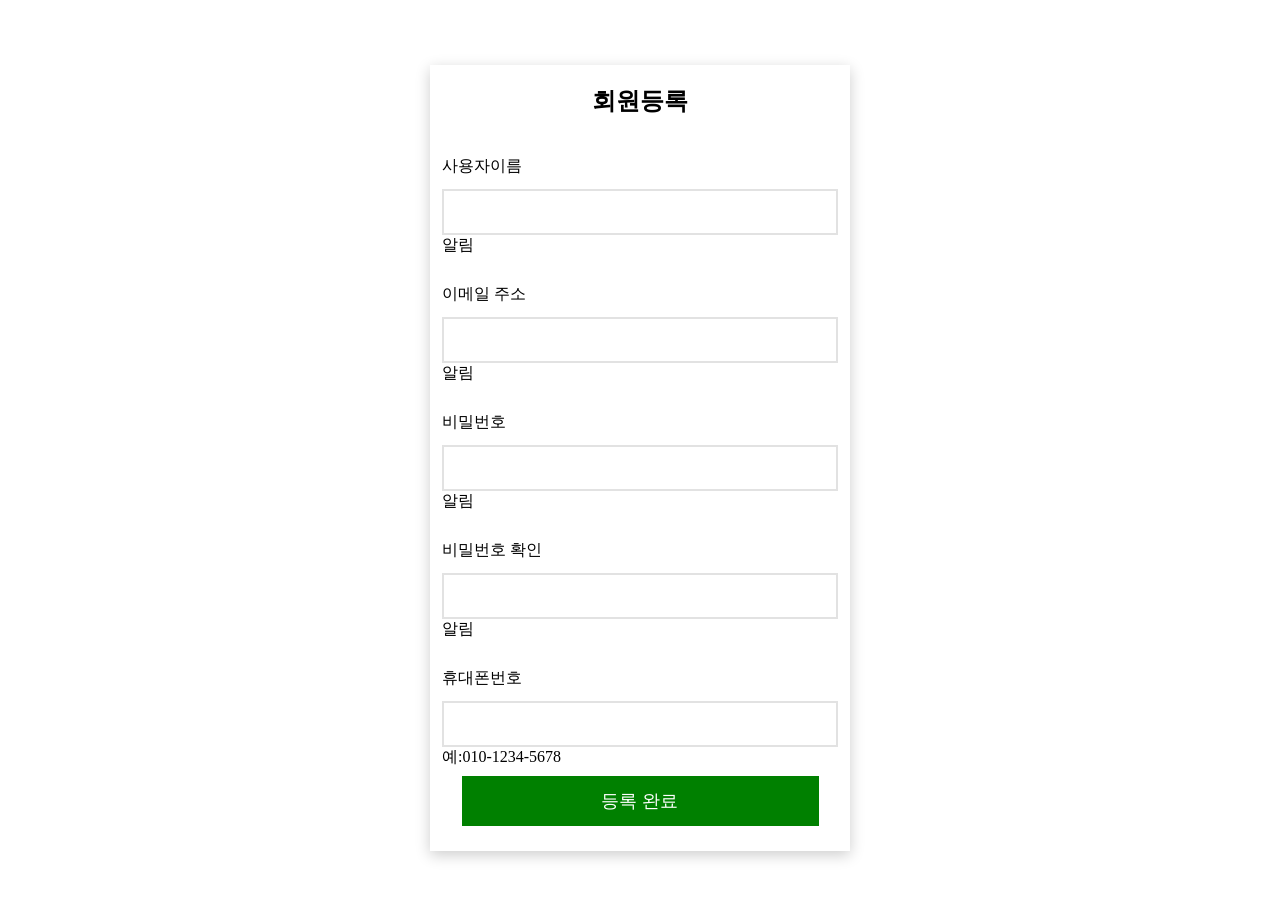
<file: Frontend1/index.html>
<!DOCTYPE html>
<html lang = "en">
<Head>
    <meta charset="UTF-8">
    <meta name = "viewport" content = "width=device-width, initial-">
   <title>블랙코딩</title>
    <link rel = "stylesheet" href = "style.css">
</Head>
<body>
    <div id="wrapper" class ="wrapper">
        <form id ="registrationForm" class = "registrationForm"action="">
            <h2>회원등록</h2>
            <div class = "inputGroup">
                <label for="nickname">사용자이름</label>
                <input type="text" id = "nickname" class = "nicknameInput">
                <span class = "helperText">알림</span> <!--인라인 주소 표시-->
            </div>
            <div>
                <div class = "inputGroup">
                <label for="userEmail">이메일 주소</label>
                <input type="email"id="userEmail"class ="emailInput">
                <span class = "helperText">알림</span>
            </div>
            <div>
                <div class = "inputGroup">
                <label for="userPassword">비밀번호</label>
                <input type="password" id = "userPassword" class = "passwordInput">
                <span class = "helperText">알림</span>
            </div>  
            <div>
                <div class = "inputGroup">
                <label for="confirmPassword">비밀번호 확인</label>
                <input type="password" id = "confirmPassword" class = "confirmPasswordInput">
                <span class = "helperText">알림</span>
            </div>
            <div>
                 <div class = "inputGroup">
                <label for="phonenumber">휴대폰번호</label>
                <input type="tel" id ="phone" class = phoneInput>
                 <span class = "helperText">예:010-1234-5678</span>
            </div>
            <button type="submit">등록 완료</button>
        </form>
    </div></dive>
</body>
</html>
</file>
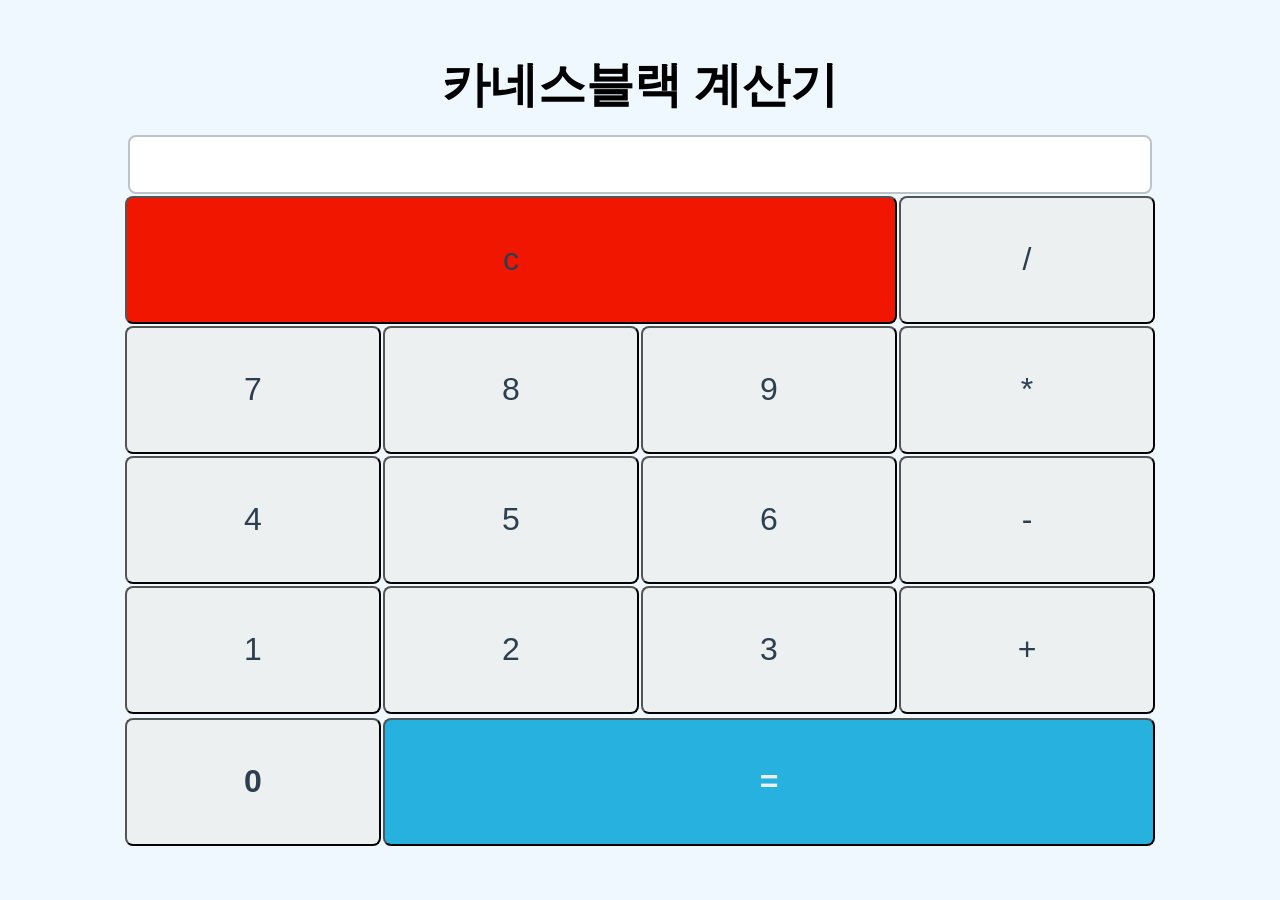
<file: Frontend2/index.html>
<!DOCTYPE html>
<html>
    <head>
        <meta charset="UTF-8">
        <meta name = "viewport" content = "width=device-width,initial-scale =1.0">
        <title>카네스블랙 계산기</title>
        <link rel = "stylesheet" href = "style.css">
    </head>
    <body>
        <div class = "container">
            <h1 style = "color:black;margin-left:0.25mm">
                카네스블랙 계산기
            </h1>
            <br>
            <div class = "calculator">
                <input type = "text" class="screen" id="screen" readonly>
                <table>
                    <tr>
                        <td colspan="3"><button id ="resetButton" style="width:100%;background-color:#f01600;font: weight bold color #ecf0fe;">c</button></td>
                        <td><button>/</button></td>
                    </tr>
                    <tr>
                        <td><button>7</button></td>
                        <td><button>8</button></td>
                        <td><button>9</button></td>
                        <td><button>*</button></td>
                    </tr>
                     <tr>
                        <td><button>4</button></td>
                        <td><button>5</button></td>
                        <td><button>6</button></td>
                        <td><button>-</button></td>
                    </tr>
                     <tr>
                        <td><button>1</button></td>
                        <td><button>2</button></td>
                        <td><button>3</button></td>
                        <td><button>+</button></td>
                    </tr>
                    <tr></tr>
                        <td><button style="font-weight:bold;">0</button></td>
                        <td colspan="3"><button id ="result"style = "width:100%;background-color:#27b1df;font-weight: bold; color: #ecf0f1;">=</button></td>
                </table>
            </div>
        </div>
        <script src = "script.js"></script>
    </body>
</html>
</file>
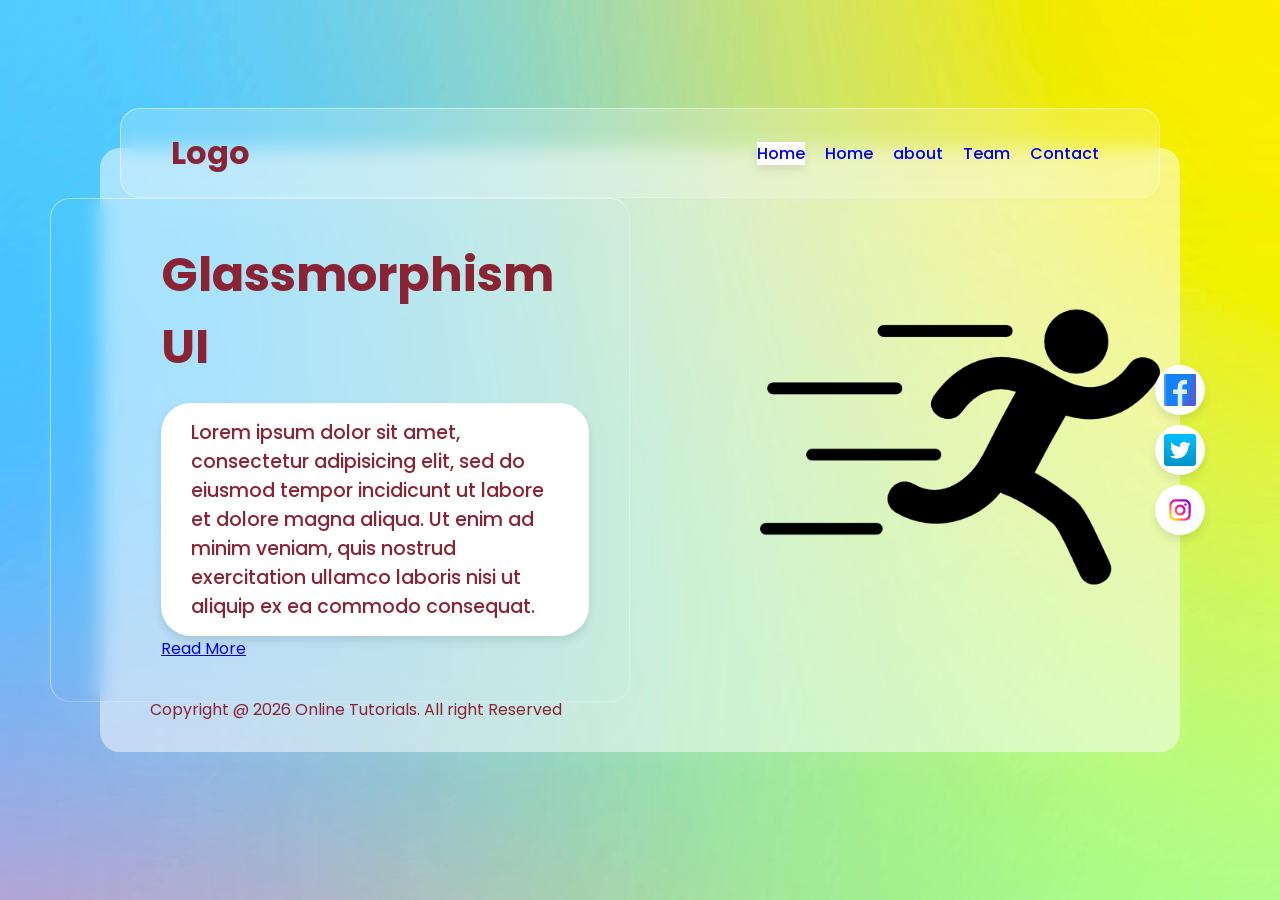
<file: 2. 실전 프로젝트/메인 페이지/index.html>
<!DOCTYPE html>
<html lang="en">
<head>
  <meta charset="UTF-8">
  <meta name="viewport" content="width=device-width, initial-scale=1.0">
  <meta http=-equiv="X-UA-Compatible" content="ie=edge">  
  <title>Glassmorphism Website UI | Part 1</title>
  <link rel="stylesheet" href="style.css">
</head>
<body>
 <!--Watch Part 2 to learn how to make it responsive-->
    <section>
        <div class = "container">
            <header>
                <a href="#" class="logo">Logo</a>
                <ul>
                    <li><a href="#" class = "active">Home</a></li>
                    <li><a href="#">Home</a></li>
                    <li><a href="#">about</a></li>
                    <li><a href="#">Team</a></li>
                    <li><a href="#">Contact</a></li>    
                </ul>
            </header>
            <div class = "content">
                <h2>Glassmorphism UI</h2>
                    <p>Lorem ipsum dolor sit amet, consectetur adipisicing elit, sed do eiusmod
                    tempor incidicunt ut labore et dolore magna aliqua. Ut enim ad minim veniam,
                    quis nostrud exercitation ullamco laboris nisi ut aliquip ex ea commodo
                    consequat.</p>
            <a href="#">Read More</a>
        </div>
        <div class ="imgBx">
            <img src="character.png">
        </div>
        <ul class = "sci">
            <li><a href="#"><img src="facebook.png"></a></li>
            <li><a href="#"><img src="twitter.png"></a></li>
            <li><a href="#"><img src="instagram.png"></a></li>
        </ul>
        <div class="copyrightText">Copyright @ 2026 Online Tutorials. All right Reserved </p>
    </section>
</body>
</html>
</file>
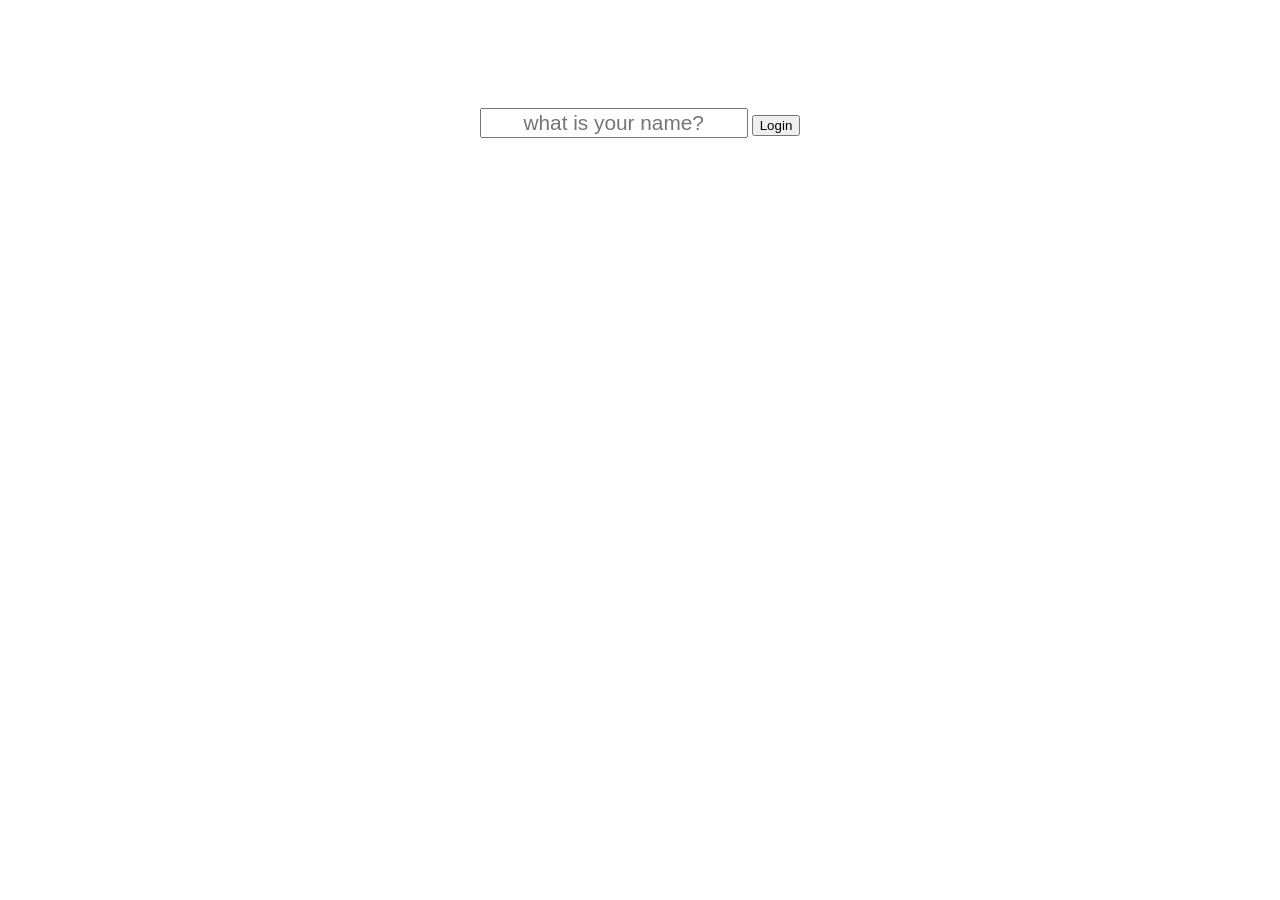
<file: 2. 실전 프로젝트/웹페이지/0.검색창 기능/main.html>
<!-- (필수)파일 자체의 이름 및 폴더의 기본 경로.-->
<!DOCTYPE html>
<html lang="ko">
<!--로그인 창 및 버튼-->

<head>
    <meta charset="UTF-8">
    <meta name="viewport" content="width=device-width, initial-scale=1.0">
    <title>SW비전공자 국진맨_웹페이지</title>
    <link rel="stylesheet" href="main_style.css">
</head>

<!--검색 창 구현-->

<body>
    <form id="loginform">
        <input required type="text" placeholder="what is your name?" />
        <button type="submit">Login</button>
    </form><!--input, button을 다 묶어서 처리.input과 button을 보호해주는 역할.-->

    <h1 id="greeting"></h1>
    <script src="login.js"></script>
</body>

</html>
</file>
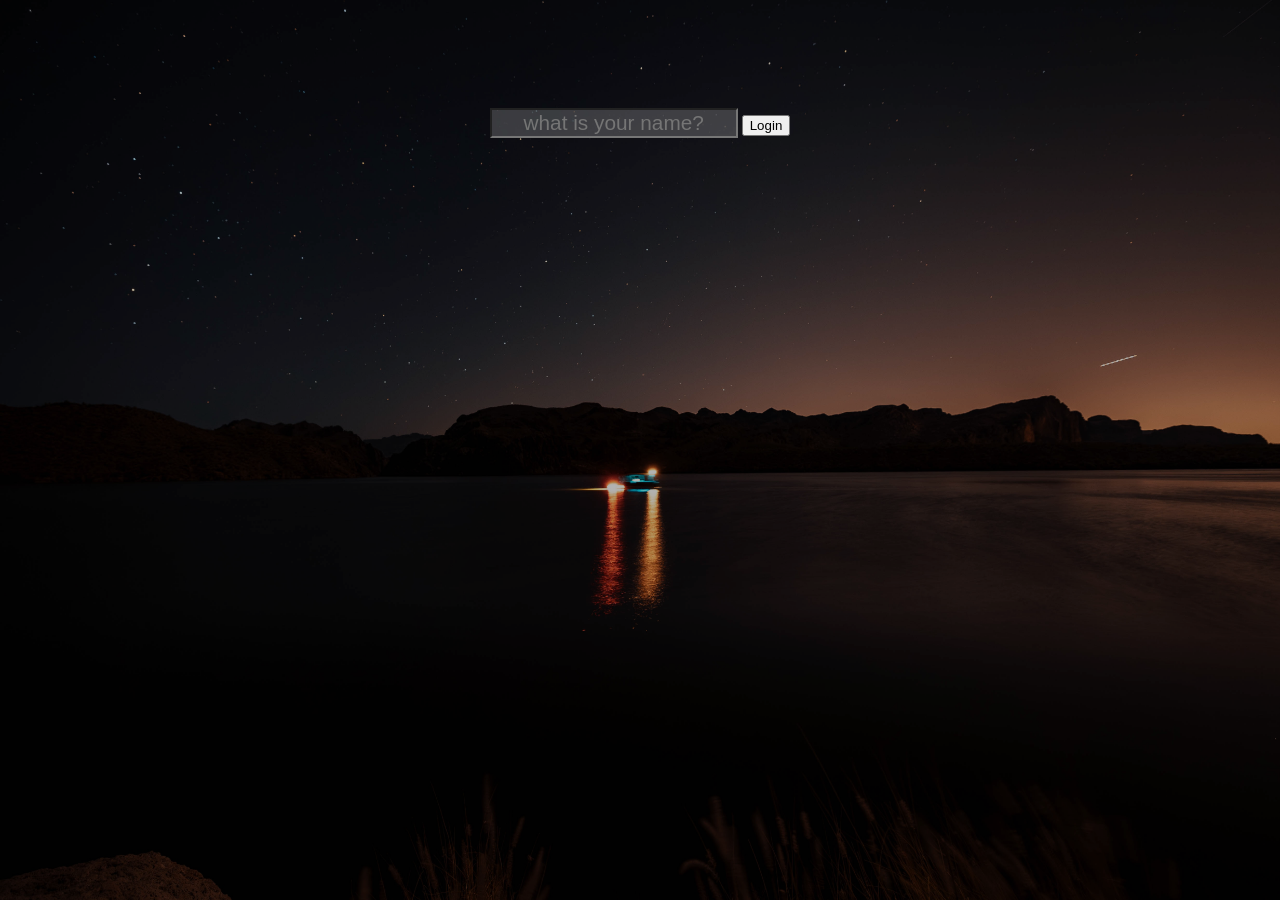
<file: 2. 실전 프로젝트/웹페이지/1.배경화면 설정/main.html>
<!-- (필수)파일 자체의 이름 및 폴더의 기본 경로.-->
<!DOCTYPE html>
<html lang="ko">
<!--로그인 창 및 버튼-->

<head>
    <meta charset="UTF-8">
    <meta name="viewport" content="width=device-width, initial-scale=1.0">
    <title>SW비전공자 국진맨_웹페이지</title>
    <link rel="stylesheet" href="main_style.css">
</head>

<!--검색 창 구현-->

<body>
    <form id="loginform">
        <input required type="text" placeholder="what is your name?" />
        <button type="submit">Login</button>
    </form><!--input, button을 다 묶어서 처리.input과 button을 보호해주는 역할.-->

    <h1 id="greeting"></h1>
    <script src="login.js"></script>
    <script src="background.js"></script><!--파일을 가져와서 사용하게 함.-->
</body>

</html>
</file>
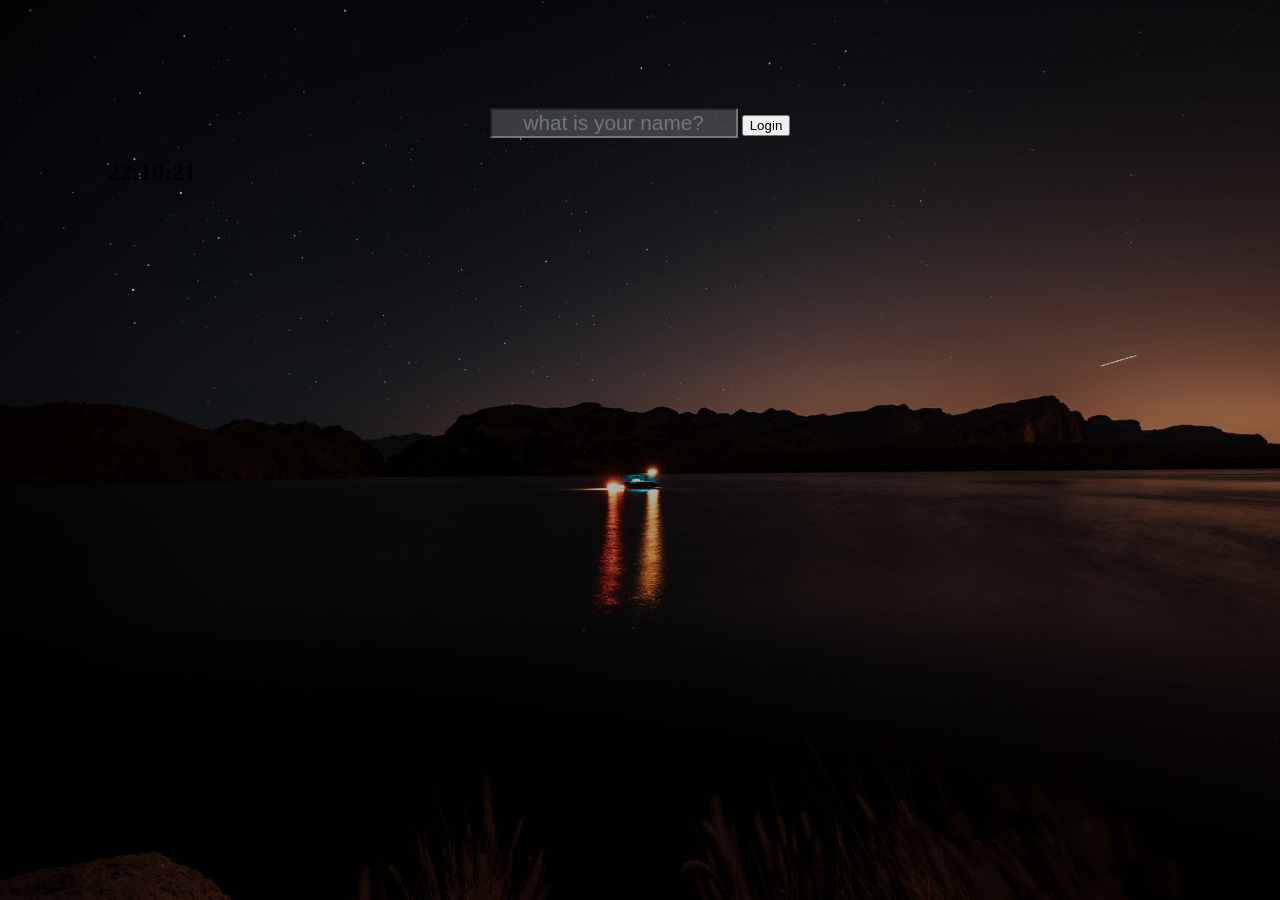
<file: 2. 실전 프로젝트/웹페이지/2.시계/main.html>
<!-- (필수)파일 자체의 이름 및 폴더의 기본 경로.-->
<!DOCTYPE html>
<html lang="ko">
<!--로그인 창 및 버튼-->

<head>
    <meta charset="UTF-8">
    <meta name="viewport" content="width=device-width, initial-scale=1.0">
    <title>SW비전공자 국진맨_웹페이지</title>
    <link rel="stylesheet" href="main_style.css">
</head>

<!--검색 창 구현-->

<body>
    <form id="loginform">
        <input required type="text" placeholder="what is your name?" />
        <button type="submit">Login</button>
    </form><!--input, button을 다 묶어서 처리.input과 button을 보호해주는 역할.-->

    <h1 id="greeting"></h1>
    <h2 id="clock">00:00:00</h2><!--시계 기본 키워드-->
    <script src="login.js"></script>
    <script src="background.js"></script><!--파일을 가져와서 사용하게 함.-->
    <script src="clock.js"></script>
</body>

</html>
</file>
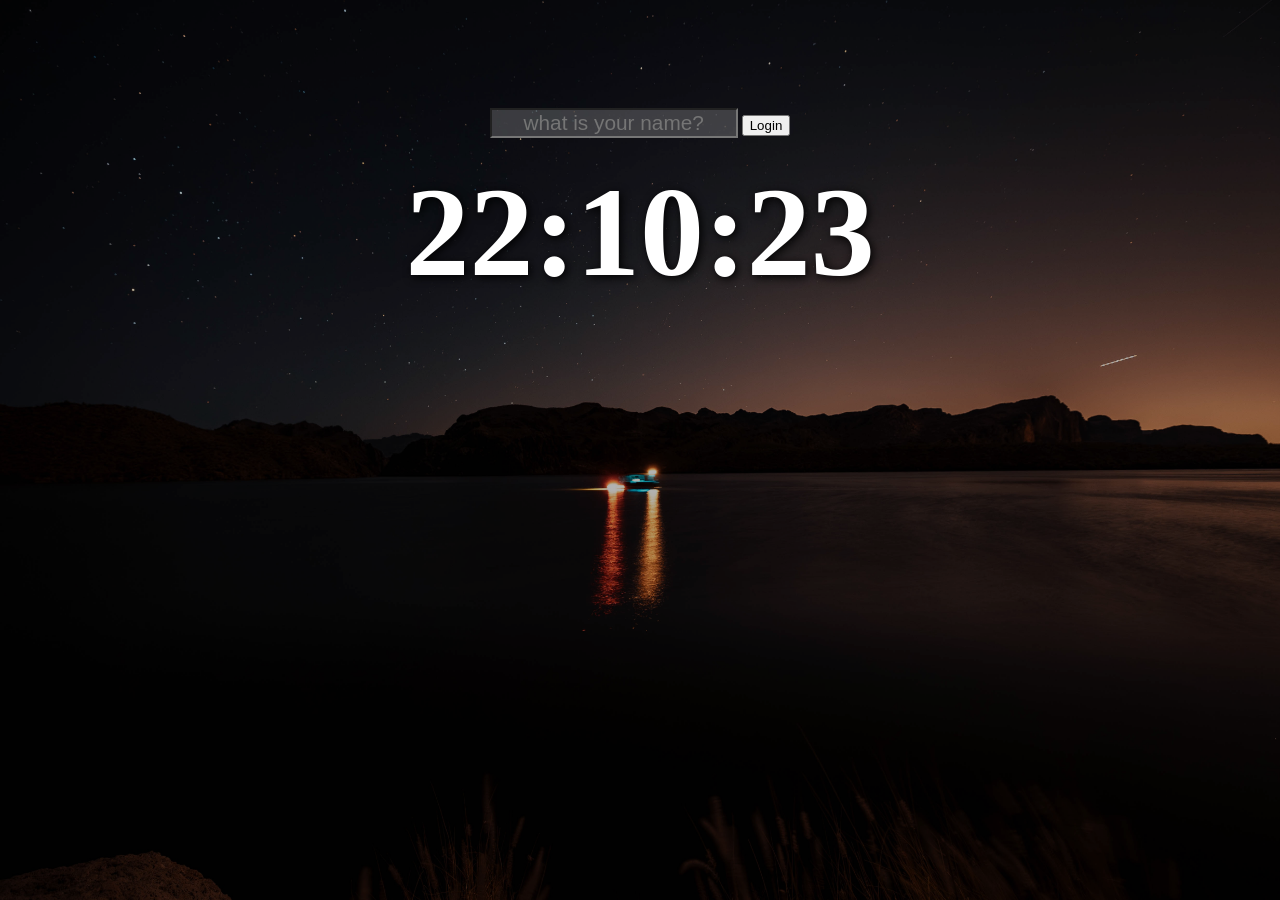
<file: 2. 실전 프로젝트/웹페이지/3. refactoring/main.html>
<!-- (필수)파일 자체의 이름 및 폴더의 기본 경로.-->
<!DOCTYPE html>
<html lang="ko">
<!--로그인 창 및 버튼-->

<head>
    <meta charset="UTF-8">
    <meta name="viewport" content="width=device-width, initial-scale=1.0">
    <title>SW비전공자 국진맨_웹페이지</title>
    <link rel="stylesheet" href="css/background.css">
    <link rel="stylesheet" href="css/login.css">
    <link rel="stylesheet" href="css/clock.css">

</head>

<!--검색 창 구현-->

<body>
    <form id="loginform">
        <input required type="text" placeholder="what is your name?" />
        <button type="submit">Login</button>
    </form><!--input, button을 다 묶어서 처리.input과 button을 보호해주는 역할.-->

    <h1 id="greeting"></h1>
    <h2 id="clock">00:00:00</h2><!--시계 기본 키워드-->

    <script src="js/login.js"></script>
    <script src="js/background.js"></script><!--파일을 가져와서 사용하게 함.-->
    <script src="js/clock.js"></script>
</body>

</html>
</file>
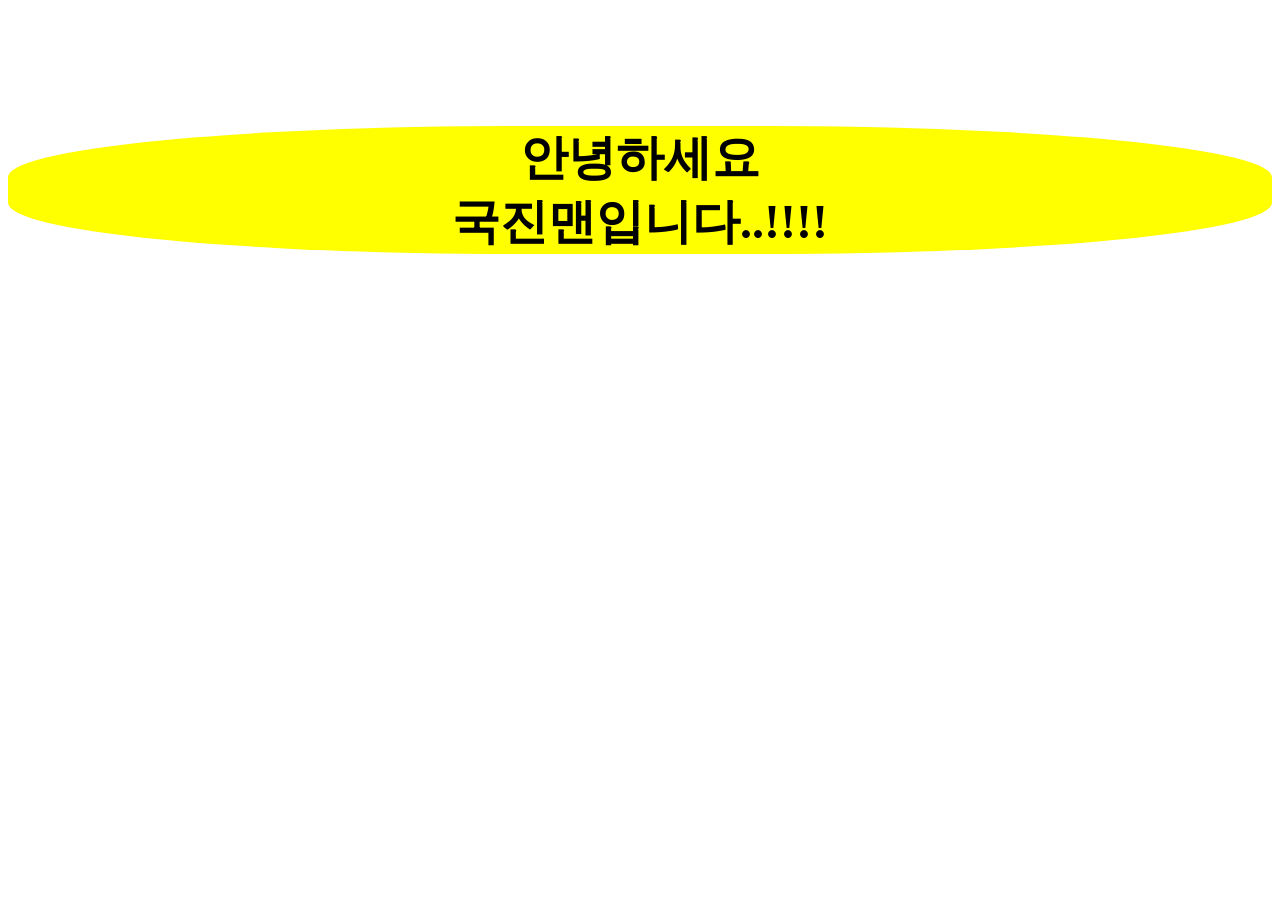
<file: 2. 실전 프로젝트/웹페이지/제작 전 테스트/main.html>
<!-- (필수)파일 자체의 이름 및 폴더의 기본 경로.-->
<!DOCTYPE html>
<html lang="en">
<!--로그인 창 및 버튼-->

<head>
    <meta charset="UTF-8">
    <meta name="viewport" content="width=device-width, initial-scale=1.0">
    <title>SW비전공자 국진맨_웹페이지</title>
    <link rel="stylesheet" href="main_style.css">
</head>

<!--검색 창 구현-->
<h1 id="head1">안녕하세요<br>국진맨입니다..!!!!</h1>

</html>
</file>
<file: Frontend1/style.css>
:root{
    --primaryColor:green;
    --errorColor:orange;
}
/*css에 변수를 선언할 때는 root{}이렇게 입력하고 {}안에다가 key, value
값으로 정해짐.*/

html{
    box-sizing:border-box;
    /*박스모델(content, padding, border, margin) 설정
    content-bot는 영역 크기를 지정할 떄 패딩과 테투리를 제외한 content 크기만을 계산.*/
}

body{
    display:flex;
    align-items:center;
    /*수직중앙정렬*/
    justify-content:center;
    /*수평중앙정렬*/
    min-height:100vh;
    /*뷰포트의 높이를 100%를 최소높이로 지정*/
    background-color:white;
}/* //display:flex를 먹인 태그 : 부모 태그,
      div 태그 : 자식 태그*/
#wrapper{
    width:420px;
    box-shadow: 0px 4px 14px rgba(0,0,0,0.2);
    /*0px :수평 방향 그림자, 4px : 수직 방향 그림자
    14px : 그림자의 블러값을 적용, rbga : 그림자 색깔*/
}      
h2{
    text-align:center;
    margin-top:20px;
}

.inputGroup{
    padding:8px 12px; /*8px은 패딩을 위아래로 8px씩 12px는 패딩을 왼쪽, 오른쪽으로 12px씩 줍니다.*/

}

.inputGroup label{
    display:block;
    padding:12px 0; /*8px은 패딩을 위아래로 8px씩 12px는 패딩을 왼쪽, 오른쪽으로 12px씩 줍니다.*/
}

.inputGroup input{
    display:block;/*block은 2,3차원을 차지하고 있다.*/
    width:93%; /*입력 칸의 좌우 넓이를 조정할 떄 사용. */
    padding:12px; /*8px은 패딩을 위아래로 8px씩 12px는 패딩을 왼쪽, 오른쪽으로 12px씩 줍니다.*/
    border:2px solid #e2e2e2;
    font-size:16px;
}

.inputGroup input:focus{
    outline:none;
    border-color:#777;
}

.inputGroup.vaild input{
    border-color:var(--primaryColor);
    /*테두리 색깔이 초록색*/
    /*.vaild는 자바스크립트로 가상의 css 선택자를 설정한다.*/
    /* var(--primaryColor) => green */
}


.inputGroup.invaild input{
    border-color:var(--errorColor);
    /*테두리 색깔이 초록색*/
    /*.vaild는 자바스크립트로 가상의 css 선택자를 설정한다.*/
    /* var(--primaryColor) => green */
    visibility: visible; 
}

.inputGroup.helperText{
    display:block;
    padding-top:8px;
}

.inputGroup.vaild.helperText{
   visibility: hidden; 
}

.inputGroup.invaild.helperText{
    color:var(--errorColor); 
}

#wrapper button{
    display:block;
    width:85%;
    margin: 0 auto;
    height: 50px;
    margin-bottom:25px;
    font-size:18px;
    background-color:var(--primaryColor);
    border:2px solid var(--primaryColor);
    color:white;
    cursor:pointer;
}
</file>
<file: Frontend2/style.css>
*{
    padding:0;
    margin:0;
    box-sizing:border-box;
    /*테두리를 포함한 모든 태그요소에 크기를 보여준다*/
}

body{
    display:flex;
    align-items:center;
    justify-content: center;
    min-height: 100vh;
    color: #2c3e50;
    background-color: #f0f8ff;
    animation: fadein 1.5s;
}

@keyframes fadein{
    from{
        opacity:0%;
    }
    to{
        opacity:100%;
    }
}

h1{
    margin-bottom: 0;
    font-size : 300%;
    color: #34495e;
}

.calculator{
    display:inline-block;
}
.container{
    display:block;
    text-align: center;
}

input{
    direction:ltr;
    /*입력방향을 왼에서 오른으로*/
    background-color: #ffff;
    width:80vw;
    font-size:3rem;
    color:#2c3e50;
    border:2px solid #bdc3c7;
    border-radius:0.5rem; /*도혀으이 모서리의 둥근 정도를 표현*/
}

table{
    margin : 0 auto;
    /*주로 display 속성이 block인 값을 가진 태그요소들을 가운데로 이동*/
}

button{
    /*border : none;*/
    background-color: #ecf0f1;
    width:20vw;
    height:10vw;
    font-size:2rem;
    border-radius:0.5rem;
    color:#2c3e50;
    transition:box-shadow 03s ease, transform 0.2s ease;
}

button:active{
    transform:scale(0.90);
    box-shadow:3px 2px 22px 1px rgba(19,145,137,0.9);
}/*버튼을 눌렀을 때*/

button:hover{
    box-shadow:0px 0px 10px 0px rgba(0,0,0,0.2);
}
</file>
<file: 2. 실전 프로젝트/메인 페이지/style.css>
@import url('https://fonts.googleapis.com/css?family=Poppins:200,300,400,500,600,700,800,900&display=swap');
*
{
    margin : 0;
    padding : 0;
    box-sizing: border-box;
    font-family: 'Poppins', sans-serif;
}
section{
    display:flex;
    justify-content:center;
    align-items: center;
    min-height: 100vh;
    background: url(bg2.jpg);
    background-size: cover;
    background-attachment: fixed;
    padding : 50px;
}
.container{
    position:relative;
    width:calc(100% - 100px);
    min-height: calc(100vh - 280px);
    min-height: 300px;
    background: rgba(255,255,255,0.5);
    box-shadow: 0 15px 35px rgba(255,255,255,0.05);
    border-radius: 20px;
    display: flex;
    justify-content: space-between;
    align-items: center;
    padding:50px;
}
header{
    position:absolute;
    top: -40px;
    right:20px;
    left:20px;
    padding:20px 50px;
    display:flex;
    justify-content: space-between;
    align-items:center;
    background: rgba(255,255,255,0.2);
    box-shadow: 0 15px 35px rgba(255,255,255,0.05);
    border-radius:20px;
    backdrop-filter: blur(10px);
    border : 1px solid rgba(255,255,255,0.25);
    border-top : 1px solid rgba(255,255,255,0.5);
    border-left : 1px solid rgba(255,255,255,0.5);
}

header .logo{
    color:#8a2435;
    font-weight: 700;
    text-decoration: none;
    font-size :2em;
}
header ul{
    display : flex;
}
header ul li{
    list-style: none;
    margin : 0 10px;
}
header ul li a{
    text-decoration: none;
    font-weight: 500;
}
header ul li a:hover,
header ul li a.active
{
    background : #fff;
    box-shadow: 0 5px 10px rgba(0,0,0,0.1);
}
.content
{
    transform:translateX(-100px);
    max-width: 700px;
    box-shadow: 0 15px 35px rgba(255,255,255,0.05);
    border-radius:20px;
    backdrop-filter: blur(10px);
    border : 1px solid rgba(255,255,255,0.25);
    border-top : 1px solid rgba(255,255,255,0.5);
    border-left : 1px solid rgba(255,255,255,0.5);
    padding: 40px;
    padding-Left:110px;
}
.content h2{
    font-size:3em;
    color:#8a2435;
}
.content p{
    display:inline-block;
    padding : 15px 30px;
    background: #fff;
    color:#8a2435;
    margin-top:20px;
    border-radius:30px;
    font-size:1.2em;
    font-weight:500;
    text-decoration:none;
    box-shadow: 0 5px 10px rgba(0,0,0,0.1);
}
.imgBx{
    position:relative;
    right:-30px;
    justify-content: center;
    align-items: center;
}
.imgBx img{
    max-width : 400px;
    animation: animate 5s linear infinite;
}
@keyframes animate
{
    0%,100%
    {
        transform: translateY(50px);
    }
    50%
    {
        transform: translateY(100px);
    }
}
.sci
{
    position:absolute;
    right : -25px;
    display:flex;
    justify-content:center;
    align-items: center;
    flex-direction: column;
}
.sci li{
    list-style: none;
}
.sci li a{
    text-decoration: none;
    width:50px;
    height:50px;
    background: #fff;
    display: flex;
    justify-content: center;
    align-items: center;
    border-radius: 50%;
    margin : 5px 0;
    box-shadow: 0 5px 10px rgba(0,0,0,0.1);
}

.sci li:hover a img{
    transform :scale(0.6) rotate(360deg);    
}
.copyrightText{
    position : absolute;
    bottom:30px;
    left : 50px;
    color : #8a2435;
}
</file>
<file: 2. 실전 프로젝트/웹페이지/0.검색창 기능/main_style.css>
/*0.본체.*/
body {
    padding: 100px;
    /*100픽셀 만큼 띄웠다.*/
}

/*1. 검색 창*/
#loginform {
    text-align: center;
    /*검색 창중간 정렬.*/
}

/*input이 여러개일 경우 조정*/
#loginform input:nth-child(1) {
    text-align: center;
    font-size: 1.3rem;
    /*폰트 크기(1.3배)*/
}

/*압력 후 나오는 단어의 조정*/
#greeting {
    text-align: center;
    /*검색 창중간 정렬.*/
}
</file>
<file: 2. 실전 프로젝트/웹페이지/1.배경화면 설정/main_style.css>
/*0.본체.*/
body {
    padding: 100px;
    /*100픽셀 만큼 띄웠다.*/
}

/*1. 검색 창*/
#loginform {
    text-align: center;
    /*검색 창중간 정렬.*/
}

/*input이 여러개일 경우 조정*/
#loginform input:nth-child(1) {
    text-align: center;
    color: white;
    /*창 안에 입력되는 글자 색깔.*/
    font-size: 1.3rem;
    /*폰트 크기(1.3배)*/
    width: 240px;
    background-color: rgba(255, 255, 255, 0.2);
    /*red,green,blue등 색깔. 상단(투명 없이), 하단(완전히 투명하게.)*/
}

/*검색창에 커서를 갖다댈 때 나오는 표시*/
#loginform input:nth-child(1):hover {
    background-color: rgba(255, 255, 255, 0.4);
    /*더 밝게*/
}

/*검색창에 커서를 갖다댈 때 나오는 표시*/
#loginform input:nth-child(1):focus {
    outline: none;
    /*외곽 없음*/
    border-bottom: 3px solid white;
    background-color: rgba(255, 255, 255, 0);

}

/*압력 후 나오는 단어의 조정*/
#greeting {
    text-align: center;
    position: relative;
    /*검색 창중간 정렬.*/
    z-index: 10;
    color: white;
    /*텍스트가 이미지 앞으로 나오게 하기 위함.*/
}

/*임의로 들어간 이미지의 정렬 및 조정.*/
#backgroundImage {
    height: 100%;
    width: 100%;
    pointer-events: none;
    /*포인터의 작업 방해를 방지.*/
    position: fixed;
    top: 0;
    /*이미지 상단의 여백이 없도록*/
    left: 0;
    /*이미지의 좌측이 딱 붙게.*/
    z-index: -1;
    /*-1 칸 뒤로 보내주겠다.*/
    filter: brightness(70%)
        /*배경화면 이미지를 70%정도로.*/
}

#clock {
    text-align: center;
    font-size: 8rem;
    /*기본보타 8배 크게*/
    margin: 10px;
    /*상하좌우 10px 마진.*/
    color: white;
}
</file>
<file: 2. 실전 프로젝트/웹페이지/2.시계/main_style.css>
/*0.본체.*/
body {
    padding: 100px;
    /*100픽셀 만큼 띄웠다.*/
}

/*1. 검색 창*/
#loginform {
    text-align: center;
    /*검색 창중간 정렬.*/
}

/*input이 여러개일 경우 조정*/
#loginform input:nth-child(1) {
    text-align: center;
    color: white;
    /*창 안에 입력되는 글자 색깔.*/
    font-size: 1.3rem;
    /*폰트 크기(1.3배)*/
    width: 240px;
    background-color: rgba(255, 255, 255, 0.2);
    /*red,green,blue등 색깔. 상단(투명 없이), 하단(완전히 투명하게.)*/
}

/*검색창에 커서를 갖다댈 때 나오는 표시*/
#loginform input:nth-child(1):hover {
    background-color: rgba(255, 255, 255, 0.4);
    /*더 밝게*/
}

/*검색창에 커서를 갖다댈 때 나오는 표시*/
#loginform input:nth-child(1):focus {
    outline: none;
    /*외곽 없음*/
    border-bottom: 3px solid white;
    background-color: rgba(255, 255, 255, 0);

}

/*압력 후 나오는 단어의 조정*/
#greeting {
    text-align: center;
    position: relative;
    /*검색 창중간 정렬.*/
    z-index: 10;
    color: white;
    /*텍스트가 이미지 앞으로 나오게 하기 위함.*/
}

/*임의로 들어간 이미지의 정렬 및 조정.*/
#backgroundImage {
    height: 100%;
    width: 100%;
    pointer-events: none;
    /*포인터의 작업 방해를 방지.*/
    position: fixed;
    top: 0;
    /*이미지 상단의 여백이 없도록*/
    left: 0;
    /*이미지의 좌측이 딱 붙게.*/
    z-index: -1;
    /*-1 칸 뒤로 보내주겠다.*/
    filter: brightness(70%)
        /*배경화면 이미지를 70%정도로.*/
}
</file>
<file: 2. 실전 프로젝트/웹페이지/3. refactoring/css/background.css>
/*임의로 들어간 이미지의 정렬 및 조정.*/
#backgroundImage {
    height: 100%;
    width: 100%;
    pointer-events: none;
    /*포인터의 작업 방해를 방지.*/
    position: fixed;
    top: 0;
    /*이미지 상단의 여백이 없도록*/
    left: 0;
    /*이미지의 좌측이 딱 붙게.*/
    z-index: -1;
    /*-1 칸 뒤로 보내주겠다.*/
    filter: brightness(70%)
        /*배경화면 이미지를 70%정도로.*/
}
</file>
<file: 2. 실전 프로젝트/웹페이지/3. refactoring/css/login.css>
/*0.본체.*/
body {
    padding: 100px;
    /*100픽셀 만큼 띄웠다.*/
}

/*1. 검색 창*/
#loginform {
    text-align: center;
    /*검색 창중간 정렬.*/
}

/*input이 여러개일 경우 조정*/
#loginform input:nth-child(1) {
    text-align: center;
    color: white;
    /*창 안에 입력되는 글자 색깔.*/
    font-size: 1.3rem;
    /*폰트 크기(1.3배)*/
    width: 240px;
    background-color: rgba(255, 255, 255, 0.2);
    /*red,green,blue등 색깔. 상단(투명 없이), 하단(완전히 투명하게.)*/
}

/*검색창에 커서를 갖다댈 때 나오는 표시*/
#loginform input:nth-child(1):hover {
    background-color: rgba(255, 255, 255, 0.4);
    /*더 밝게*/
}

/*검색창에 커서를 갖다댈 때 나오는 표시*/
#loginform input:nth-child(1):focus {
    outline: none;
    /*외곽 없음*/
    border-bottom: 3px solid white;
    background-color: rgba(255, 255, 255, 0);

}

/*압력 후 나오는 단어의 조정*/
#greeting {
    text-align: center;
    position: relative;
    /*검색 창중간 정렬.*/
    z-index: 10;
    color: white;
    /*텍스트가 이미지 앞으로 나오게 하기 위함.*/
}
</file>
<file: 2. 실전 프로젝트/웹페이지/3. refactoring/css/clock.css>
#clock {
    text-align: center;
    font-size: 8rem;
    margin: 10px;
    color: white;

    position: relative;
    z-index: 10;

    text-shadow: 2px 2px 10px black;
}
</file>
<file: 2. 실전 프로젝트/웹페이지/제작 전 테스트/main_style.css>
#head1{
    text-align: center; /*텍스트의 위치 정렬.*/
    font-size:3rem; /*글자 크기 결정.*/
    margin-top: 10%; /*위 아래 간격 결정.*/
    background-color: yellow;
    text-decoration: black; 
    border-radius : 40%; /*모서리 양 끝 부분을 더 or 덜 둥글게 표현*/
}
</file>
